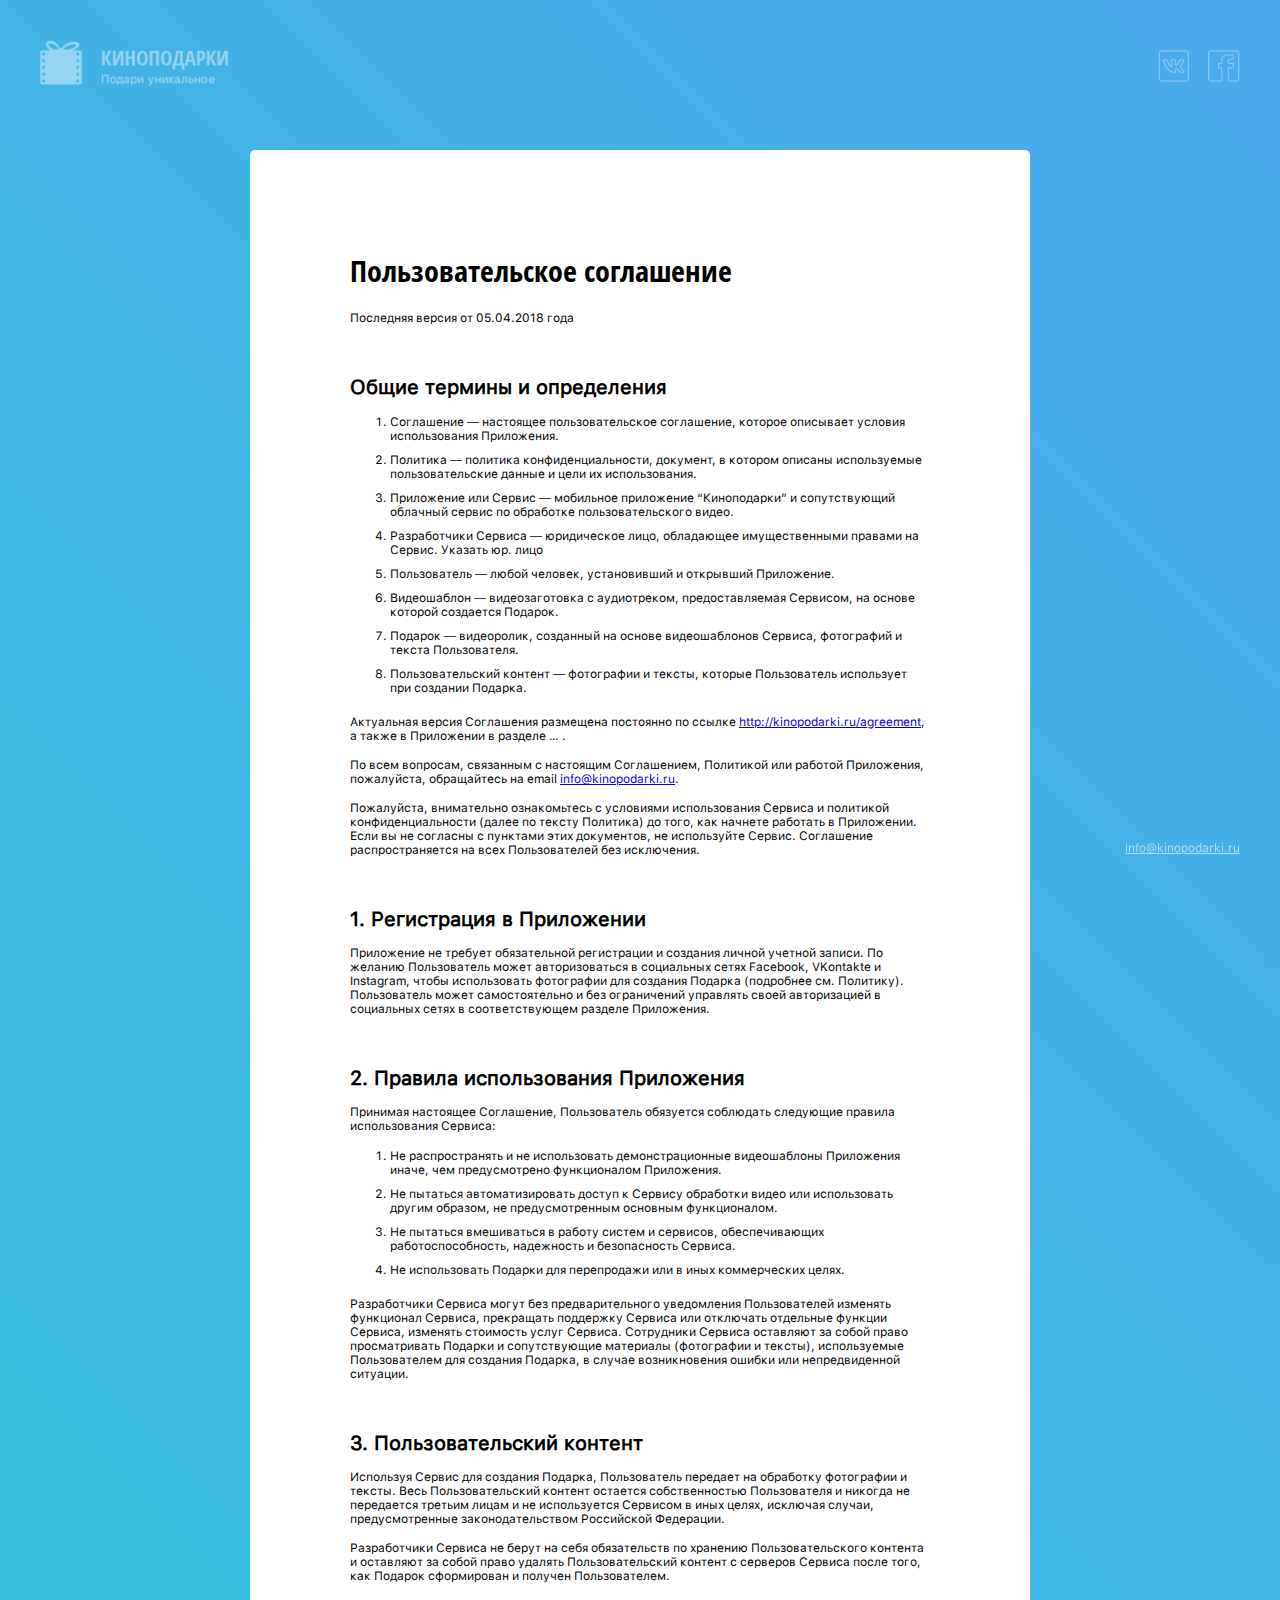
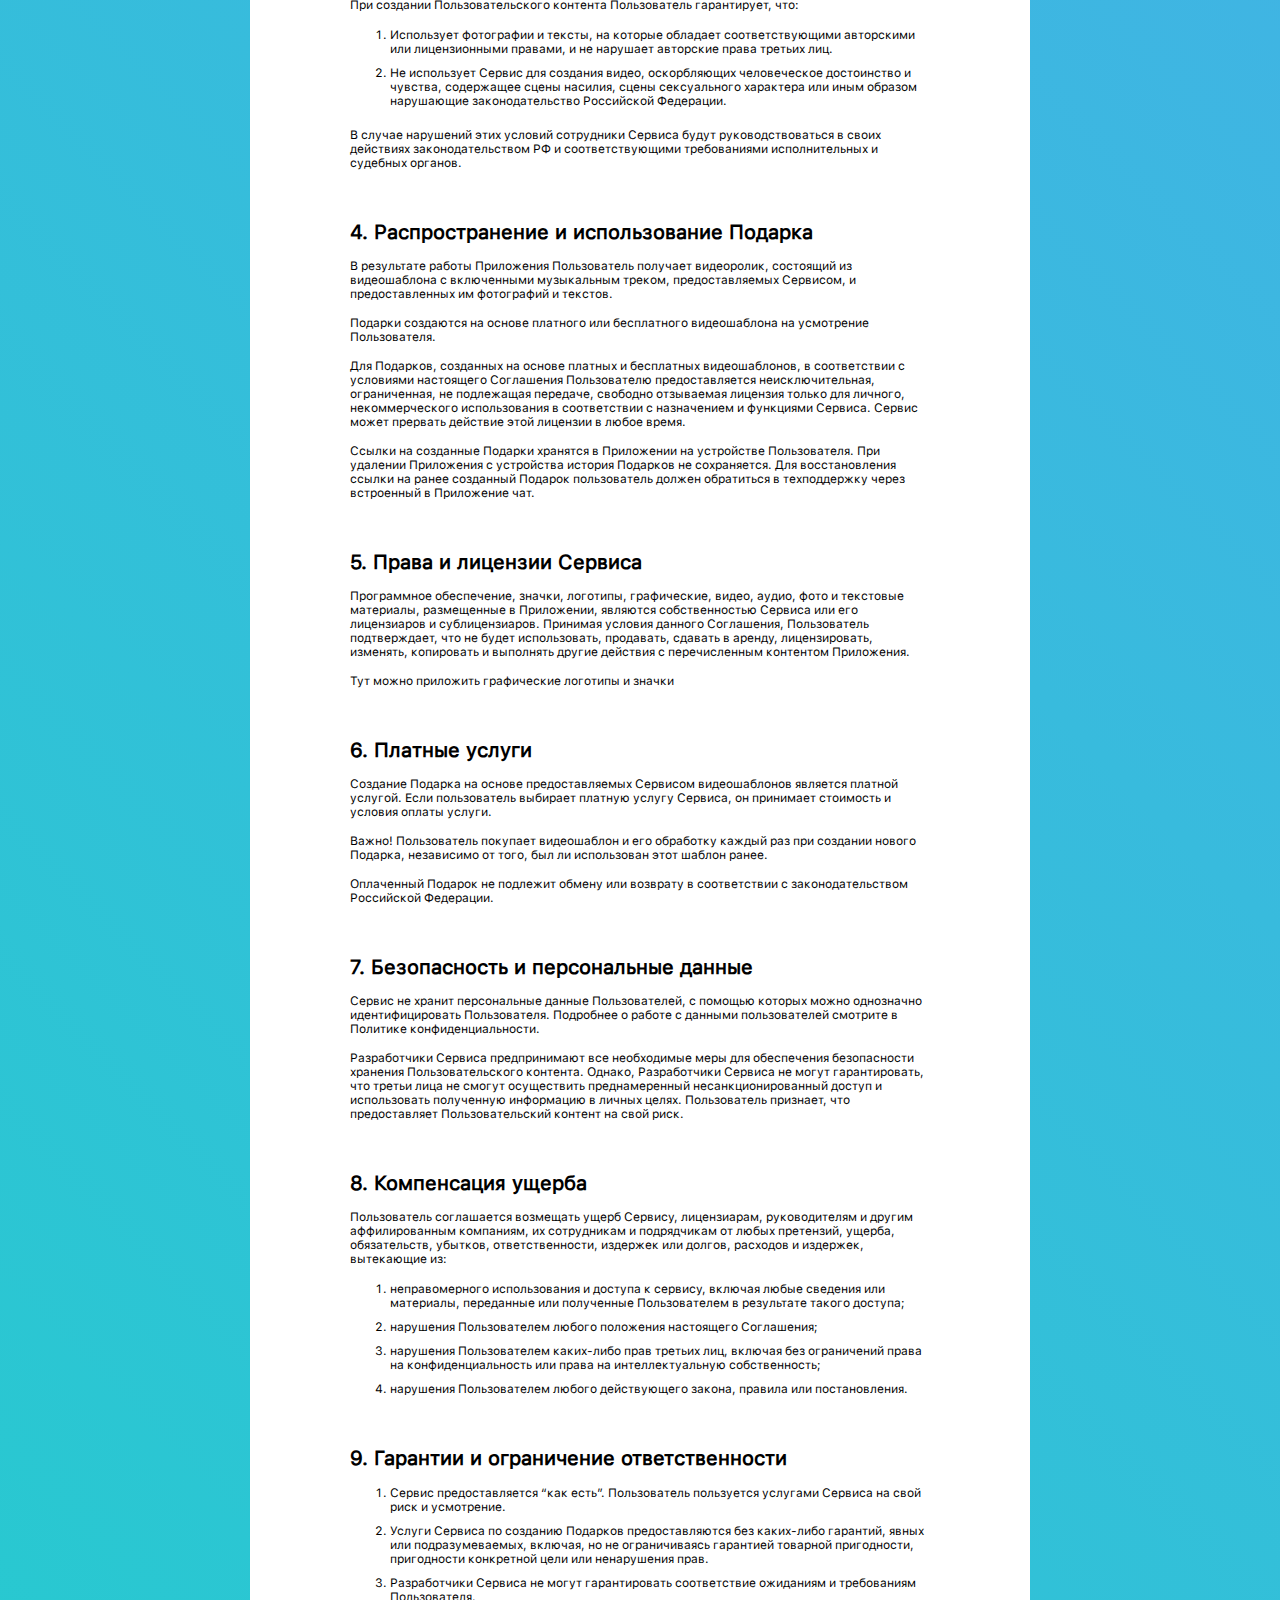
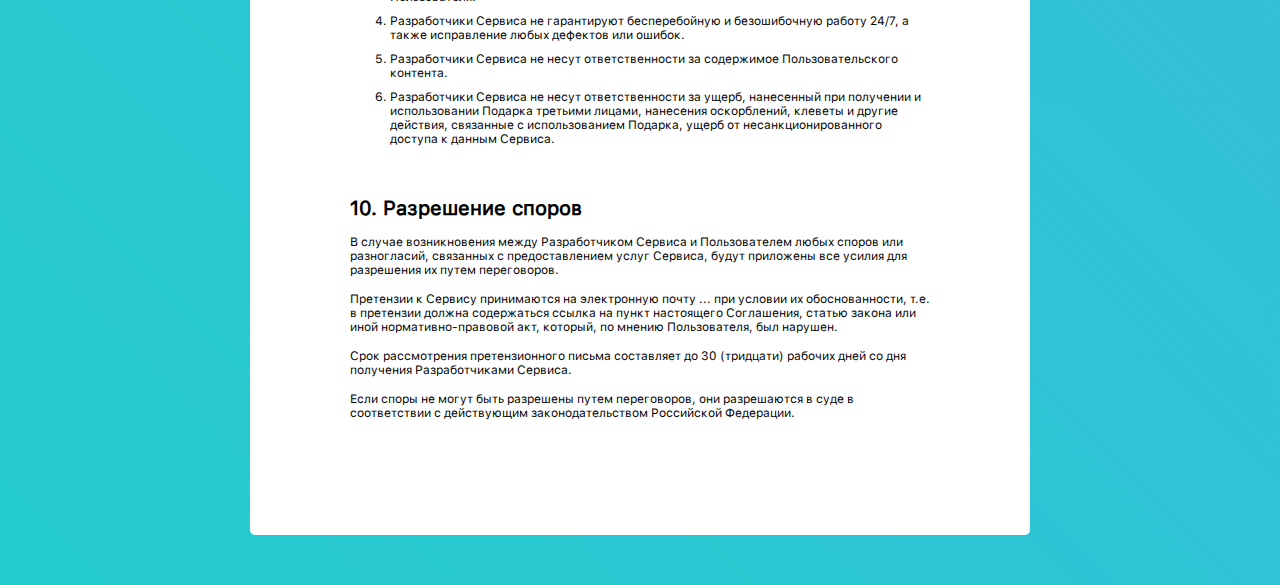
<file: agreement.html>
<!DOCTYPE html>
<html lang="ru">
<head>
	<meta charset="UTF-8">
	<title>Document</title>
	<meta name="viewport" content="width=device-width, initial-scale=1.0">
	<link rel="stylesheet" href="css/style.css">
</head>
<body class="policy">
	<header class="fade_in">
		<div class="container clearfix">
			<a href="#main" class="logo"></a>
			<div class="social_box">
				<a href="" class="vk" target="_blank"></a>
				<a href="" class="fb" target="_blank"></a>
				<!-- <a href="" class="inst" target="_blank"></a> -->
			</div>
		</div>
	</header>
	<main>
		<div class="container">
			<h1>Пользовательское соглашение</h1>
			<p>Последняя версия от 05.04.2018 года</p>
			<h2>Общие термины и определения</h2>
			<ol>
				<li>Соглашение — настоящее пользовательское соглашение, которое описывает условия использования Приложения.</li>
				<li>Политика — политика конфиденциальности, документ, в котором описаны используемые пользовательские данные и цели их использования.</li>
				<li>Приложение или Сервис — мобильное приложение “Киноподарки” и сопутствующий облачный сервис по обработке пользовательского видео.</li>
				<li>Разработчики Сервиса — юридическое лицо, обладающее имущественными правами на Сервис. Указать юр. лицо</li>
				<li>Пользователь — любой человек, установивший и открывший Приложение.</li>
				<li>Видеошаблон — видеозаготовка с аудиотреком, предоставляемая Сервисом, на основе которой создается Подарок.</li>
				<li>Подарок — видеоролик, созданный на основе видеошаблонов Сервиса, фотографий и текста Пользователя.</li>
				<li>Пользовательский контент — фотографии и тексты, которые Пользователь использует при создании Подарка.</li>
			</ol>
			<p>Актуальная версия Соглашения размещена постоянно по ссылке <a href="http://kinopodarki.ru/agreement" target="_blank">http://kinopodarki.ru/agreement</a>, а также в Приложении в разделе … .</p>
			<p>По всем вопросам, связанным с настоящим Соглашением, Политикой или работой Приложения, пожалуйста, 
				обращайтесь на email <a href="mailto:info@kinopodarki.ru">info@kinopodarki.ru</a>.
			</p>
			<p>Пожалуйста, внимательно ознакомьтесь с условиями использования Сервиса и политикой конфиденциальности 
				(далее по тексту Политика) до того, как начнете работать в Приложении. Если вы не согласны с пунктами 
				этих документов, не используйте Сервис. Соглашение распространяется на всех Пользователей без исключения.
			</p>
			<h2>1. Регистрация в Приложении</h2>
			<p>Приложение не требует обязательной регистрации и создания личной учетной записи. По желанию 
				Пользователь может авторизоваться в социальных сетях Facebook, VKontakte и Instagram, чтобы 
				использовать фотографии для создания Подарка (подробнее см. Политику). Пользователь может самостоятельно и 
				без ограничений управлять своей авторизацией в социальных сетях в соответствующем разделе Приложения.
			</p>
			<h2>2. Правила использования Приложения</h2>
			<p>Принимая настоящее Соглашение, Пользователь обязуется соблюдать следующие правила использования Сервиса:</p>
			<ol>
				<li>Не распространять и не использовать демонстрационные видеошаблоны Приложения иначе, чем предусмотрено 
					функционалом Приложения.
				</li>
				<li>Не пытаться автоматизировать доступ к Сервису обработки видео или использовать другим образом, не 
					предусмотренным основным функционалом.
				</li>
				<li>Не пытаться вмешиваться в работу систем и сервисов, обеспечивающих работоспособность, надежность и безопасность Сервиса.</li>
				<li>Не использовать Подарки для перепродажи или в иных коммерческих целях.</li>
			</ol>
			<p>Разработчики Сервиса могут без предварительного уведомления Пользователей изменять функционал Сервиса, 
				прекращать поддержку Сервиса или отключать отдельные функции Сервиса, изменять стоимость услуг Сервиса. 
				Сотрудники Сервиса оставляют за собой право просматривать Подарки и сопутствующие материалы (фотографии и тексты), 
				используемые Пользователем для создания Подарка, в случае возникновения ошибки или непредвиденной ситуации.
			</p>
			<h2>3. Пользовательский контент</h2>
			<p>Используя Сервис для создания Подарка, Пользователь передает на обработку фотографии и тексты. 
				Весь Пользовательский контент остается собственностью Пользователя и никогда не передается третьим лицам и не 
				используется Сервисом в иных целях, исключая случаи, предусмотренные законодательством Российской Федерации.
			</p>
			<p>Разработчики Сервиса не берут на себя обязательств по хранению Пользовательского контента и 
				оставляют за собой право удалять Пользовательский контент с серверов Сервиса после того, как Подарок 
				сформирован и получен Пользователем.
			</p>
			<p>При создании Пользовательского контента Пользователь гарантирует, что:</p>
			<ol>
				<li>Использует фотографии и тексты, на которые обладает соответствующими авторскими или лицензионными правами, 
					и не нарушает авторские права третьих лиц.
				</li>
				<li>Не использует Сервис для создания видео, оскорбляющих человеческое достоинство и чувства, 
					содержащее сцены насилия, сцены сексуального характера или иным образом нарушающие законодательство Российской Федерации.
				</li>
			</ol>
			<p>В случае нарушений этих условий сотрудники Сервиса будут руководствоваться в своих действиях законодательством РФ 
				и соответствующими требованиями исполнительных и судебных органов.
			</p>
			<h2>4. Распространение и использование Подарка</h2>
			<p>В результате работы Приложения Пользователь получает видеоролик, состоящий из видеошаблона с 
				включенными музыкальным треком, предоставляемых Сервисом, и предоставленных им фотографий и текстов.
			</p>
			<p>Подарки создаются на основе платного или бесплатного видеошаблона на усмотрение Пользователя.</p>
			<p>Для Подарков, созданных на основе платных и бесплатных видеошаблонов, в соответствии с условиями настоящего 
				Соглашения Пользователю предоставляется неисключительная, ограниченная, не подлежащая передаче, свободно 
				отзываемая лицензия только для личного, некоммерческого использования в соответствии с назначением и функциями 
				Сервиса. Сервис может прервать действие этой лицензии в любое время.
			</p>
			<p>Ссылки на созданные Подарки хранятся в Приложении на устройстве Пользователя. При удалении 
				Приложения с устройства история Подарков не сохраняется. Для восстановления ссылки на ранее созданный 
				Подарок пользователь должен обратиться в техподдержку через встроенный в Приложение чат.
			</p>
			<h2>5. Права и лицензии Сервиса</h2>
			<p>Программное обеспечение, значки, логотипы, графические, видео, аудио, фото и текстовые материалы, 
				размещенные в Приложении, являются собственностью Сервиса или его лицензиаров и сублицензиаров. 
				Принимая условия данного Соглашения, Пользователь подтверждает, что не будет использовать, продавать, 
				сдавать в аренду, лицензировать, изменять, копировать и выполнять другие действия с 
				перечисленным контентом Приложения.
			</p>
			<p>Тут можно приложить графические логотипы и значки</p>
			<h2>6. Платные услуги</h2>
			<p>Создание Подарка на основе предоставляемых Сервисом видеошаблонов является платной услугой. 
				Если пользователь выбирает платную услугу Сервиса, он принимает стоимость и условия оплаты услуги.
			</p>
			<p>Важно! Пользователь покупает видеошаблон и его обработку каждый раз при создании нового Подарка, 
				независимо от того, был ли использован этот шаблон ранее.
			</p>
			<p>Оплаченный Подарок не подлежит обмену или возврату в соответствии с законодательством Российской Федерации.</p>
			<h2>7. Безопасность и персональные данные</h2>
			<p>Сервис не хранит персональные данные Пользователей, с помощью которых можно однозначно 
				идентифицировать Пользователя. Подробнее о работе с данными пользователей смотрите в Политике конфиденциальности.
			</p>
			<p>Разработчики Сервиса предпринимают все необходимые меры для обеспечения безопасности хранения 
				Пользовательского контента. Однако, Разработчики Сервиса не могут гарантировать, что третьи лица 
				не смогут осуществить преднамеренный несанкционированный доступ и использовать полученную информацию 
				в личных целях. Пользователь признает, что предоставляет Пользовательский контент на свой риск.
			</p>
			<h2>8. Компенсация ущерба</h2>
			<p>Пользователь соглашается возмещать ущерб Сервису, лицензиарам, руководителям и другим аффилированным 
				компаниям, их сотрудникам и подрядчикам от любых претензий, ущерба, обязательств, убытков, ответственности, 
				издержек или долгов, расходов и издержек, вытекающие из:
			</p>
			<ol>
				<li>неправомерного использования и доступа к сервису, включая любые сведения или материалы, переданные или полученные 
					Пользователем в результате такого доступа;
				</li>
				<li>нарушения Пользователем любого положения настоящего Соглашения;</li>
				<li>нарушения Пользователем каких-либо прав третьих лиц, включая без ограничений права на 
					конфиденциальность или права на интеллектуальную собственность;
				</li>
				<li>нарушения Пользователем любого действующего закона, правила или постановления.</li>
			</ol>
			<h2>9. Гарантии и ограничение ответственности</h2>
			<ol>
				<li>Сервис предоставляется “как есть”. Пользователь пользуется услугами Сервиса на свой риск и усмотрение.</li>
				<li>Услуги Сервиса по созданию Подарков предоставляются без каких-либо гарантий, явных или подразумеваемых, включая, 
					но не ограничиваясь гарантией товарной пригодности, пригодности конкретной цели или ненарушения прав.
				</li>
				<li>Разработчики Сервиса не могут гарантировать соответствие ожиданиям и требованиям Пользователя.</li>
				<li>Разработчики Сервиса не гарантируют бесперебойную и безошибочную работу 24/7, а также исправление 
					любых дефектов или ошибок.
				</li>
				<li>Разработчики Сервиса не несут ответственности за содержимое Пользовательского контента.</li>
				<li>Разработчики Сервиса не несут ответственности за ущерб, нанесенный при получении и использовании 
					Подарка третьими лицами, нанесения оскорблений, клеветы и другие действия, связанные с использованием 
					Подарка, ущерб от несанкционированного доступа к данным Сервиса.
				</li>
			</ol>
			<h2>10. Разрешение споров</h2>
			<p>В случае возникновения между Разработчиком Сервиса и Пользователем любых споров или разногласий, связанных с 
				предоставлением услуг Сервиса, будут приложены все усилия для разрешения их путем переговоров.
			</p>
			<p>Претензии к Сервису принимаются на электронную почту ... при условии их обоснованности, т.е. 
				в претензии должна содержаться ссылка на пункт настоящего Соглашения, статью закона или иной нормативно-правовой акт, 
				который, по мнению Пользователя, был нарушен.
			</p>
			<p>Срок рассмотрения претензионного письма составляет до 30 (тридцати) рабочих дней со дня получения Разработчиками Сервиса.</p>
			<p>Если споры не могут быть разрешены путем переговоров, они разрешаются в суде в соответствии с действующим законодательством Российской Федерации.</p>
		</div>
	</main>

	<div class="footer_right fade_in">
		<a class="footer_mail" href="mailto:info@kinopodarki.ru">info@kinopodarki.ru</a>
	</div>

	<script src="js/jquery-3.1.1.min.js"></script>
	<script src="js/jquery.fancybox.min.js"></script>
	<script src="js/jquery.fullPage.js"></script>
	<script src="js/jquery.fullpage.extensions.min.js"></script>
	<script src="js/custom.js"></script>
</body>
</html>
</file>
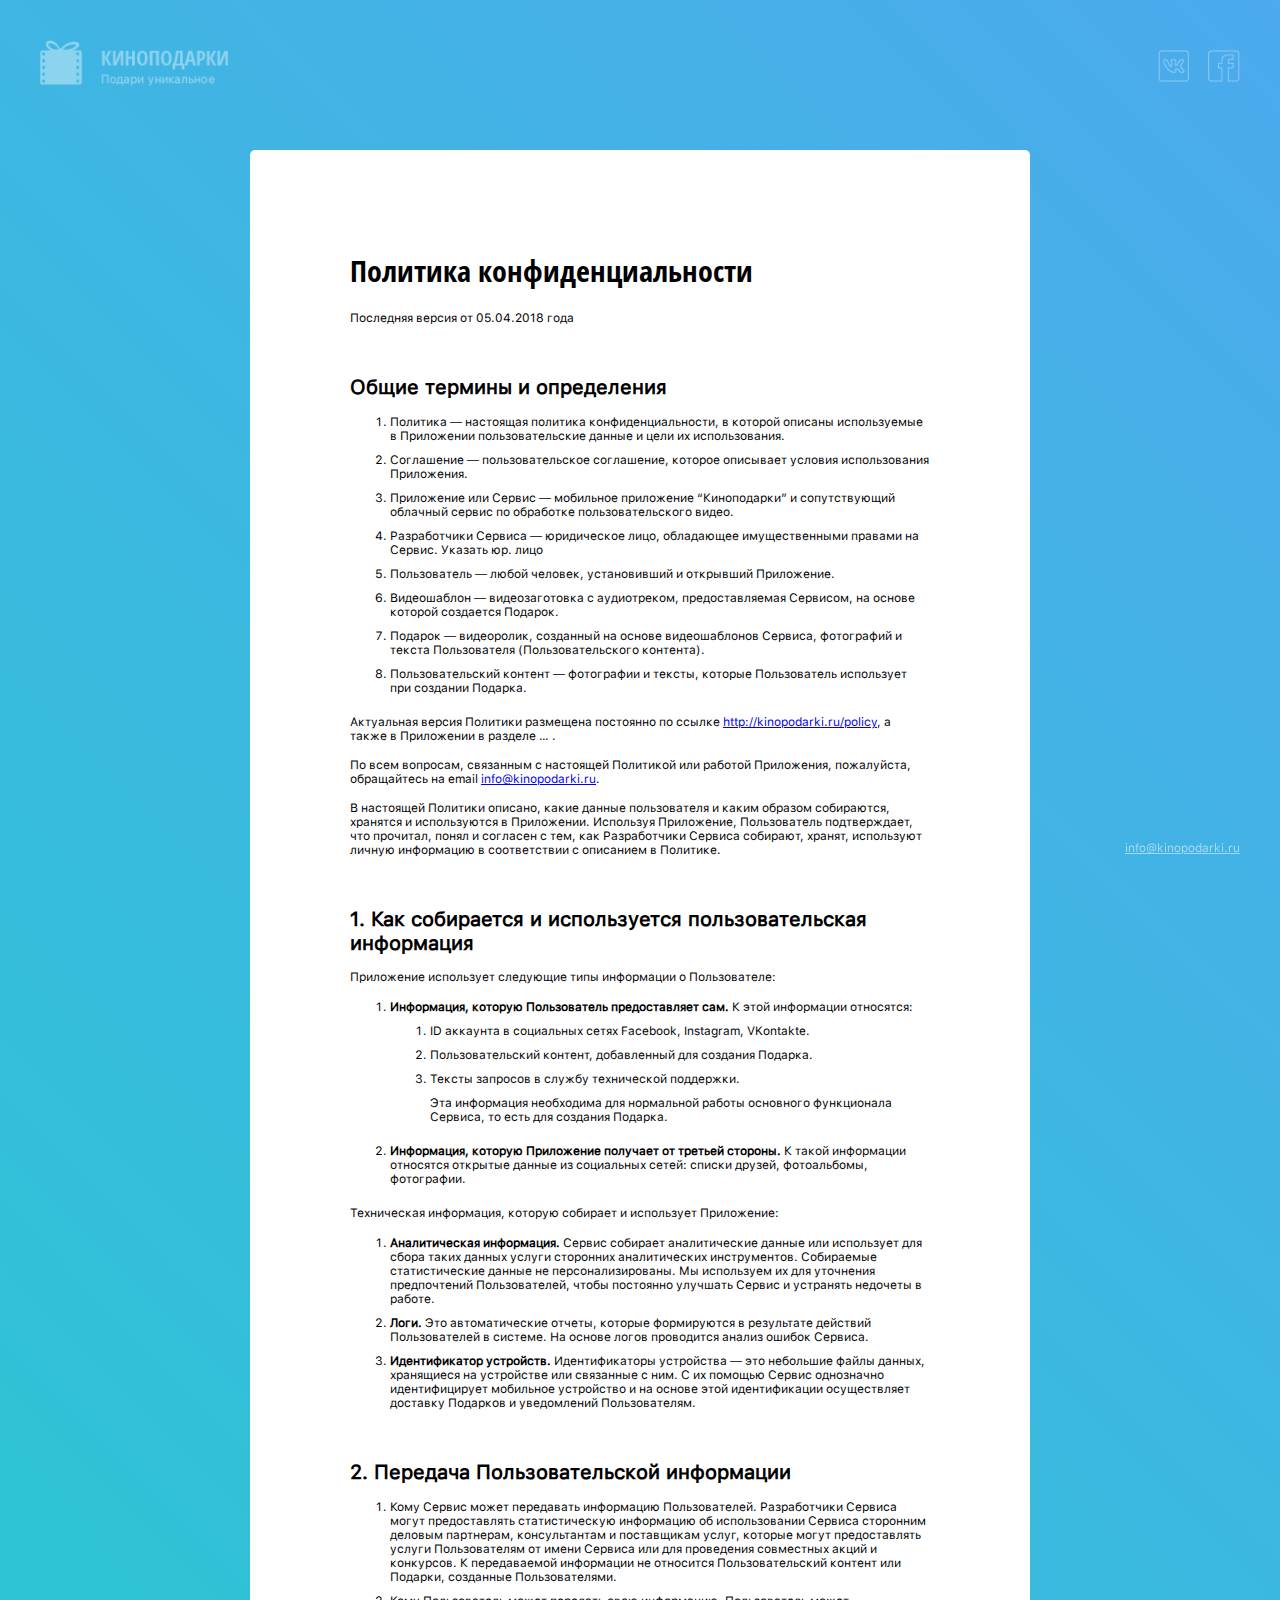
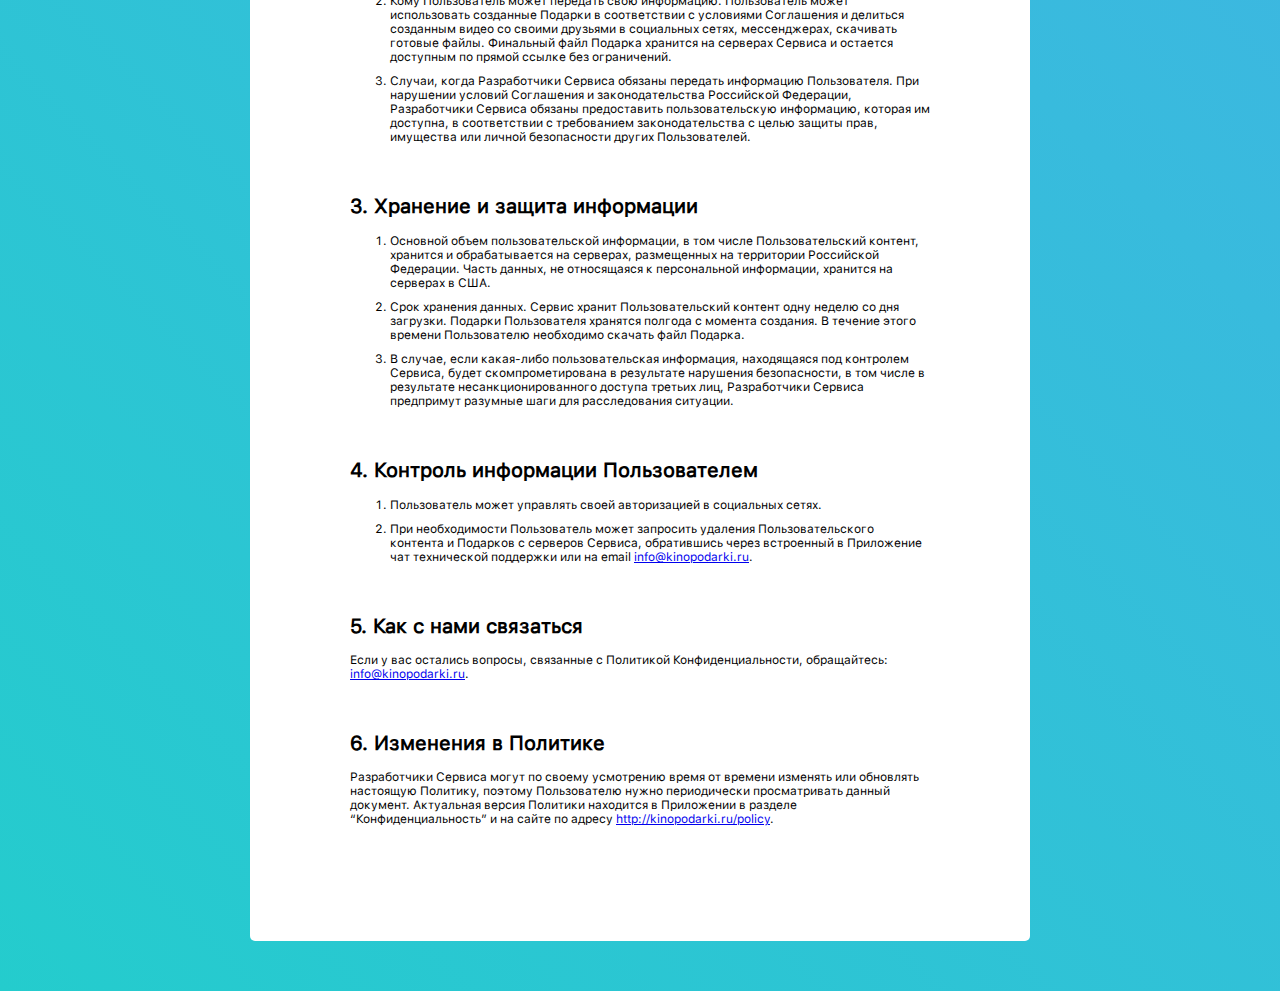
<file: policy.html>
<!DOCTYPE html>
<html lang="ru">
<head>
	<meta charset="UTF-8">
	<title>Document</title>
	<meta name="viewport" content="width=device-width, initial-scale=1.0">
	<link rel="stylesheet" href="css/style.css">
</head>
<body class="policy">
	<header class="fade_in">
		<div class="container clearfix">
			<a href="#main" class="logo"></a>
			<div class="social_box">
				<a href="" class="vk" target="_blank"></a>
				<a href="" class="fb" target="_blank"></a>
				<!-- <a href="" class="inst" target="_blank"></a> -->
			</div>
		</div>
	</header>
	<main>
		<div class="container">
			<h1>Политика конфиденциальности</h1>
			<p>Последняя версия от 05.04.2018 года</p>
			<h2>Общие термины и определения</h2>
			<ol>
				<li>Политика — настоящая политика конфиденциальности, в которой описаны используемые в Приложении пользовательские данные и цели их использования.</li>
				<li>Соглашение — пользовательское соглашение, которое описывает условия использования Приложения.</li>
				<li>Приложение или Сервис — мобильное приложение “Киноподарки” и сопутствующий облачный сервис по обработке пользовательского видео.</li>
				<li>Разработчики Сервиса — юридическое лицо, обладающее имущественными правами на Сервис. Указать юр. лицо</li>
				<li>Пользователь — любой человек, установивший и открывший Приложение.</li>
				<li>Видеошаблон — видеозаготовка с аудиотреком, предоставляемая Сервисом, на основе которой создается Подарок.</li>
				<li>Подарок — видеоролик, созданный на основе видеошаблонов Сервиса, фотографий и текста Пользователя (Пользовательского контента).</li>
				<li>Пользовательский контент — фотографии и тексты, которые Пользователь использует при создании Подарка.</li>
			</ol>
			<p>Актуальная версия Политики размещена постоянно по ссылке <a href="http://kinopodarki.ru/policy" target="_blank">http://kinopodarki.ru/policy</a>, а также в Приложении в разделе … .</p>
			<p>По всем вопросам, связанным с настоящей Политикой или работой Приложения, пожалуйста, обращайтесь на email <a href="mailto:info@kinopodarki.ru">info@kinopodarki.ru</a>.</p>
			<p>В настоящей Политики описано, какие данные пользователя и каким образом собираются, хранятся и используются в Приложении. Используя Приложение, 
				Пользователь подтверждает, что прочитал, понял и согласен с тем, как Разработчики Сервиса собирают, хранят, используют личную информацию в соответствии с описанием в Политике.
			</p>
			<h2>1. Как собирается и используется пользовательская информация</h2>
			<p>Приложение использует следующие типы информации о Пользователе:</p>
			<ol>
				<li><b>Информация, которую Пользователь предоставляет сам.</b> К этой информации относятся:
					<ol>
						<li>ID аккаунта в социальных сетях Facebook, Instagram, VKontakte.</li>
						<li>Пользовательский контент, добавленный для создания Подарка.</li>
						<li>Тексты запросов в службу технической поддержки.</li>
						Эта информация необходима для нормальной работы основного функционала Сервиса, то есть для создания Подарка.
					</ol>
				</li>
				<li><b>Информация, которую Приложение получает от третьей стороны.</b> К такой информации относятся открытые данные из социальных сетей: списки друзей, фотоальбомы, фотографии.</li>
			</ol>
			<p>Техническая информация, которую собирает и использует Приложение:</p>
			<ol>
				<li><b>Аналитическая информация.</b> Сервис собирает аналитические данные или использует для сбора таких данных услуги сторонних аналитических инструментов. Собираемые статистические данные не персонализированы. Мы используем их для уточнения предпочтений Пользователей, чтобы постоянно улучшать Сервис и устранять недочеты в работе.</li>
				<li><b>Логи.</b> Это автоматические отчеты, которые формируются в результате действий Пользователей в системе. На основе логов проводится анализ ошибок Сервиса.</li>
				<li><b>Идентификатор устройств.</b> Идентификаторы устройства — это небольшие файлы данных, хранящиеся на устройстве или связанные с ним. С их помощью Сервис однозначно идентифицирует мобильное устройство и на основе этой идентификации осуществляет доставку Подарков и уведомлений Пользователям.</li>
			</ol>
			<h2>2. Передача Пользовательской информации</h2>
			<ol>
				<li>Кому Сервис может передавать информацию Пользователей. Разработчики Сервиса могут предоставлять статистическую информацию об использовании Сервиса сторонним деловым партнерам, 
					консультантам и поставщикам услуг, которые могут предоставлять услуги Пользователям от имени Сервиса или для проведения совместных акций и конкурсов. К передаваемой информации 
					не относится Пользовательский контент или Подарки, созданные Пользователями.
				</li>
				<li>Кому Пользователь может передать свою информацию. Пользователь может использовать созданные Подарки в соответствии с условиями Соглашения и 
					делиться созданным видео со своими друзьями в социальных сетях, мессенджерах, скачивать готовые файлы. Финальный файл Подарка хранится на серверах 
					Сервиса и остается доступным по прямой ссылке без ограничений.
				</li>
				<li>Случаи, когда Разработчики Сервиса обязаны передать информацию Пользователя. При нарушении условий Соглашения и законодательства 
					Российской Федерации, Разработчики Сервиса обязаны предоставить пользовательскую информацию, которая им доступна, в соответствии с 
					требованием законодательства с целью защиты прав, имущества или личной безопасности других Пользователей.
				</li>
			</ol>
			<h2>3. Хранение и защита информации</h2>
			<ol>
				<li>Основной объем пользовательской информации, в том числе Пользовательский контент, хранится и обрабатывается на серверах, размещенных 
					на территории Российской Федерации. Часть данных, не относящаяся к персональной информации, хранится на серверах в США.
				</li>
				<li>Срок хранения данных. Сервис хранит Пользовательский контент одну неделю со дня загрузки. Подарки Пользователя хранятся полгода с момента создания. 
					В течение этого времени Пользователю необходимо скачать файл Подарка.
				</li>
				<li>В случае, если какая-либо пользовательская информация, находящаяся под контролем Сервиса, будет скомпрометирована в результате нарушения 
					безопасности, в том числе в результате несанкционированного доступа третьих лиц, Разработчики Сервиса предпримут разумные шаги для расследования ситуации.
				</li>
			</ol>
			<h2>4. Контроль информации Пользователем</h2>
			<ol>
				<li>Пользователь может управлять своей авторизацией в социальных сетях.</li>
				<li>При необходимости Пользователь может запросить удаления Пользовательского контента и Подарков с серверов Сервиса, обратившись через встроенный в 
					Приложение чат технической поддержки или на email <a href="mailto:info@kinopodarki.ru">info@kinopodarki.ru</a>.
				</li>
			</ol>
			<h2>5. Как с нами связаться</h2>
			<p>Если у вас остались вопросы, связанные с Политикой Конфиденциальности, обращайтесь: <a href="mailto:info@kinopodarki.ru">info@kinopodarki.ru</a>.</p>
			<h2>6. Изменения в Политике</h2>
			<p>Разработчики Сервиса могут по своему усмотрению время от времени изменять или обновлять настоящую Политику, поэтому Пользователю нужно периодически 
				просматривать данный документ. Актуальная версия Политики находится в Приложении в разделе “Конфиденциальность” и на сайте по 
				адресу <a href="http://kinopodarki.ru/policy" target="_blank">http://kinopodarki.ru/policy</a>.
			</p>
		</div>
	</main>

	<div class="footer_right fade_in">
		<a class="footer_mail" href="mailto:info@kinopodarki.ru">info@kinopodarki.ru</a>
	</div>

	<script src="js/jquery-3.1.1.min.js"></script>
	<script src="js/jquery.fancybox.min.js"></script>
	<script src="js/jquery.fullPage.js"></script>
	<script src="js/jquery.fullpage.extensions.min.js"></script>
	<script src="js/custom.js"></script>
</body>
</html>
</file>
<file: css/style.css>
@font-face {
  font-family: "OpenSansCondensed-Bold";
  src: url("../fonts/OpenSansCondensed-Bold.ttf") format("truetype"); }

@font-face {
  font-family: "BadScript-Regular";
  src: url("../fonts/BadScript-Regular.ttf") format("truetype"); }

@font-face {
  font-family: "SF-Pro-Text-Regular";
  src: url("../fonts/SF-Pro-Text-Regular.otf") format("truetype"); }

.clearfix:before,
.container:after {
  content: " ";
  display: table; }

.clearfix:after {
  content: "";
  display: table;
  clear: both; }

* {
  -webkit-box-sizing: border-box;
  -moz-box-sizing: border-box;
  box-sizing: border-box;
  outline: none !important; }

.container {
  max-width: 1200px;
  margin: 0 auto;
  width: 100%;
  display: block;
  position: relative; }

body {
  padding: 0;
  margin: 0;
  position: relative; }

section {
  position: relative; }

html.fp-enabled {
  overflow: visible !important; }

header {
  position: fixed;
  top: 40px;
  left: 0;
  z-index: 99999;
  width: 100%; }

.footer_left .arrow_to_app,
.footer_right .arrow_to_app {
  font-size: 12px;
  color: #fff;
  font-family: "SF-Pro-Text-Regular";
  padding-bottom: 45px; }

.footer_left .app,
.footer_right .app {
  float: left;
  width: 162px;
  height: 54px;
  margin-right: 30px;
  margin-top: 1px;
  transition: all .3s linear; }
  .footer_left .app:hover .cls-1,
  .footer_right .app:hover .cls-1 {
    fill: #fff; }
  .footer_left .app:hover .cls-2,
  .footer_right .app:hover .cls-2 {
    fill: #000; }
  .footer_left .app svg *,
  .footer_right .app svg * {
    transition: all .2s linear; }

.footer_left form,
.footer_right form {
  float: left; }
  .footer_left form p,
  .footer_right form p {
    font-size: 12px;
    color: #fff;
    font-family: "SF-Pro-Text-Regular";
    margin-bottom: 5px;
    margin-top: 0; }
  .footer_left form input,
  .footer_right form input {
    color: #fff;
    font-size: 12px;
    font-family: "SF-Pro-Text-Regular";
    padding: 9px 15px;
    padding-right: 0;
    max-width: 140px;
    border: 1px solid #fff;
    border-radius: 3px;
    background: none;
    margin-right: 10px; }
    .footer_left form input::-webkit-input-placeholder,
    .footer_right form input::-webkit-input-placeholder {
      color: #fff;
      font-size: 12px;
      font-family: "SF-Pro-Text-Regular"; }
    .footer_left form input::-moz-placeholder,
    .footer_right form input::-moz-placeholder {
      color: #fff;
      font-size: 12px;
      font-family: "SF-Pro-Text-Regular"; }
    .footer_left form input:-ms-input-placeholder,
    .footer_right form input:-ms-input-placeholder {
      color: #fff;
      font-size: 12px;
      font-family: "SF-Pro-Text-Regular"; }
    .footer_left form input:-moz-placeholder,
    .footer_right form input:-moz-placeholder {
      color: #fff;
      font-size: 12px;
      font-family: "SF-Pro-Text-Regular"; }
  .footer_left form button,
  .footer_right form button {
    background: none;
    color: #fff;
    font-size: 12px;
    font-family: "SF-Pro-Text-Regular";
    padding: 10px 15px;
    border: 1px solid #fff;
    border-radius: 3px;
    cursor: pointer;
    transition: all .3s; }
    .footer_left form button:hover,
    .footer_right form button:hover {
      background: #fff;
      color: #30BDF0; }

.footer_left .footer_mail,
.footer_right .footer_mail {
  float: right;
  color: #fff;
  font-size: 12px;
  font-family: "SF-Pro-Text-Regular";
  text-decoration: underline;
  padding-top: 40px; }
  .footer_left .footer_mail:hover,
  .footer_right .footer_mail:hover {
    text-decoration: none; }

.footer_left .sharing,
.footer_right .sharing {
  float: right;
  margin-right: 80px;
  padding-top: 40px; }

.nav {
  position: fixed;
  top: 0;
  left: 0;
  z-index: 999; }

.logo {
  height: 50px;
  width: 195px;
  display: inline-block;
  background: url("../images/logo.png") center left no-repeat;
  background-size: contain;
  float: left;
  transition: all .4s linear;
  opacity: .8;
  transition: all .3s;
  text-decoration: none; }
  .logo:hover {
    opacity: 1; }

.social_box {
  float: right;
  padding-top: 10px; }
  .social_box a {
    width: 32px;
    height: 32px;
    display: inline-block;
    cursor: pointer;
    margin-left: 15px;
    transition: all .2s linear; }
  .social_box .vk {
    background: url("../images/vk.png") center no-repeat;
    background-size: contain; }
    .social_box .vk:hover {
      background: url("../images/vk-hover.png") center no-repeat;
      background-size: contain; }
  .social_box .fb {
    background: url("../images/fb.png") center no-repeat;
    background-size: contain; }
    .social_box .fb:hover {
      background: url("../images/fb-hover.png") center no-repeat;
      background-size: contain; }
  .social_box .inst {
    background: url("../images/inst.png") center no-repeat;
    background-size: contain; }
    .social_box .inst:hover {
      background: url("../images/inst-hover.png") center no-repeat;
      background-size: contain; }

#main,
#section1 {
  text-align: center;
  background: url("../images/main-bg.png") center no-repeat;
  background-size: cover; }
  #main h2,
  #section1 h2 {
    margin-top: 0;
    margin-bottom: 50px;
    font-size: 30px;
    font-weight: bold;
    color: #fff;
    font-family: "OpenSansCondensed-Bold"; }

.video_popup_box_item {
  width: 33%;
  float: left;
  position: relative;
  padding-left: 25px;
  padding-right: 25px; }
  .video_popup_box_item div {
    height: 260px; }
  .video_popup_box_item img {
    max-height: 260px;
    width: auto;
    max-width: 100%; }
  .video_popup_box_item span {
    display: inline-block;
    vertical-align: top;
    width: 100%;
    padding-top: 15px;
    font-size: 30px;
    color: #fff;
    font-family: "BadScript-Regular";
    background: url("../images/shadow-text.png") center bottom no-repeat;
    background-size: contain;
    padding-bottom: 57px; }
  .video_popup_box_item a {
    width: 75px;
    height: 85px;
    display: inline-block;
    background: url("../images/play.png") center no-repeat;
    background-size: contain;
    position: absolute;
    top: 85px;
    left: 50%;
    margin-left: -37.5px;
    transition: all .3s linear; }
    .video_popup_box_item a:hover {
      background: url("../images/play-hover.png") center no-repeat;
      background-size: contain; }
  .video_popup_box_item video {
    display: none; }

.fancybox-show-controls .fancybox-controls {
  position: initial; }

.fancybox-infobar__body {
  display: none !important; }

.fancybox-container {
  z-index: 99; }

.fancybox-container {
  background: url("../images/main-bg.png") center no-repeat;
  background-size: cover; }

.fancybox-bg {
  background: url("../images/lenta.png") top 39% center no-repeat; }

.fancybox-caption {
  background: none;
  bottom: 15%;
  text-align: center;
  padding: 0; }
  .fancybox-caption:before {
    display: none; }
  .fancybox-caption:after {
    display: none; }

.fancybox-caption {
  border: none;
  padding: 0;
  font-size: 40px;
  color: #fff;
  font-family: "BadScript-Regular"; }

.fancybox-slide * {
  padding: 0; }

.fancybox-container--ready .fancybox-bg {
  opacity: 1; }

.fancybox-container * {
  transition-duration: 1s !important; }

.fancybox-buttons {
  display: block !important;
  position: inherit; }

.fancybox-button--play,
.fancybox-button--fullscreen {
  display: none !important; }

.fancybox-navigation .fancybox-button--arrow_left {
  position: absolute;
  top: 60%;
  z-index: 99999;
  cursor: pointer;
  left: 15%;
  width: 42px;
  height: 66px;
  transition: all .4s;
  background: url("../images/fancybox-left-normal.png") center no-repeat;
  background-size: contain; }
  .fancybox-navigation .fancybox-button--arrow_left:hover {
    background: url("../images/fancybox-left-hover.png") center no-repeat;
    background-size: contain; }
  .fancybox-navigation .fancybox-button--arrow_left:before, .fancybox-navigation .fancybox-button--arrow_left:after {
    display: none !important; }

.fancybox-navigation .fancybox-button--arrow_right {
  position: absolute;
  top: 60%;
  z-index: 99999;
  cursor: pointer;
  right: 15%;
  width: 42px;
  height: 66px;
  transition: all .4s;
  background: url("../images/fancybox-right-normal.png") center no-repeat;
  background-size: contain; }
  .fancybox-navigation .fancybox-button--arrow_right:hover {
    background: url("../images/fancybox-right-hover.png") center no-repeat;
    background-size: contain; }
  .fancybox-navigation .fancybox-button--arrow_right:before, .fancybox-navigation .fancybox-button--arrow_right:after {
    display: none !important; }

.fancybox-close-small {
  position: absolute;
  top: -20% !important;
  left: 50%;
  width: 52px;
  height: 45px;
  z-index: 99999;
  margin-left: -26px;
  transition: all .4s;
  background: url("../images/fancybox-close-normal.png") center no-repeat;
  background-size: contain; }
  .fancybox-close-small:hover {
    background: url("../images/fancybox-close-hover.png") center no-repeat;
    background-size: contain; }
  .fancybox-close-small:before, .fancybox-close-small:after {
    display: none !important; }
  .fancybox-close-small svg {
    display: none; }

.fancybox-content {
  max-width: 780px;
  height: auto !important; }

.fancybox-button svg {
  display: none; }

.fancybox-infobar {
  display: none; }

.fancybox-toolbar {
  opacity: 1;
  display: block;
  right: 50%;
  top: 15%; }

.bottom_link {
  font-size: 20px;
  color: #fff;
  font-family: "SF-Pro-Text-Regular";
  position: absolute;
  bottom: 60px;
  left: 0;
  width: 100%;
  text-align: center;
  cursor: pointer; }
  .bottom_link:after {
    content: '';
    width: 22px;
    height: 14px;
    display: block;
    position: absolute;
    top: 30px;
    left: 50%;
    margin-left: -11px;
    background: url("../images/arrow-slide.png") center no-repeat;
    background-size: contain;
    -webkit-animation: slide-top 2s infinite ease-in-out;
      -webkit-animation-animation: slide-top 2s infinite ease-in-out; }

@keyframes slide-top {
  0% {
    top: 30px; }
  50% {
    opacity: .5;
    t { } }
  100% {
    opacity: 0;
    top: 60px; } }

.fancybox-slide {
  -webkit-animation: scale-up-center 0.8s cubic-bezier(0.39, 0.575, 0.565, 1) both;
  animation: scale-up-center 0.8s cubic-bezier(0.39, 0.575, 0.565, 1) both; }

@keyframes scale-up-center {
  0% {
    -webkit-transform: scale(0.5);
    transform: scale(0.5); }
  100% {
    -webkit-transform: scale(1);
    transform: scale(1); } }

.footer_left {
  position: fixed;
  bottom: 45px;
  left: 0;
  z-index: 99999; }

.footer_right {
  position: fixed;
  right: 0;
  bottom: 45px;
  z-index: 99999; }

.section#main .container {
  background: url("../images/lenta.png") center no-repeat;
  background-size: contain; }

#lineDrawing {
  position: relative;
  display: inline-block; }
  #lineDrawing svg {
    width: 50px;
    height: 35px;
    position: absolute;
    bottom: -31px;
    right: -49px; }

.policy {
  background: #24cccd;
  background: -moz-linear-gradient(45deg, #24cccd 0%, #4caaed 100%);
  background: -webkit-linear-gradient(45deg, #24cccd 0%, #4caaed 100%);
  background: linear-gradient(45deg, #24cccd 0%, #4caaed 100%);
  filter: progid:DXImageTransform.Microsoft.gradient( startColorstr='#24cccd', endColorstr='#4caaed',GradientType=1 );
  min-height: 100vh; }
  .policy .fade_in {
    display: none; }
  .policy h1 {
    font-size: 30px;
    font-family: "OpenSansCondensed-Bold";
    margin-top: 0;
    margin-bottom: 20px; }
  .policy p {
    font-size: 12px;
    font-family: "SF-Pro-Text-Regular";
    margin-bottom: 15px;
    margin-top: 0; }
  .policy ul, .policy ol {
    margin-bottom: 20px; }
    .policy ul li, .policy ol li {
      margin-top: 10px;
      margin-bottom: 10px;
      font-size: 12px;
      font-family: "SF-Pro-Text-Regular"; }
  .policy h2 {
    font-size: 20px;
    margin-top: 50px;
    margin-bottom: 15px;
    font-family: "SF-Pro-Text-Regular"; }
  .policy main .container {
    background: #fff;
    padding: 100px;
    border-radius: 5px;
    max-width: 780px;
    margin-top: 150px;
    margin-bottom: 50px; }
    .policy main .container .latin_marker li {
      list-style-type: lower-alpha; }

/* @media screen and (max-width: 736px) */
</file>
